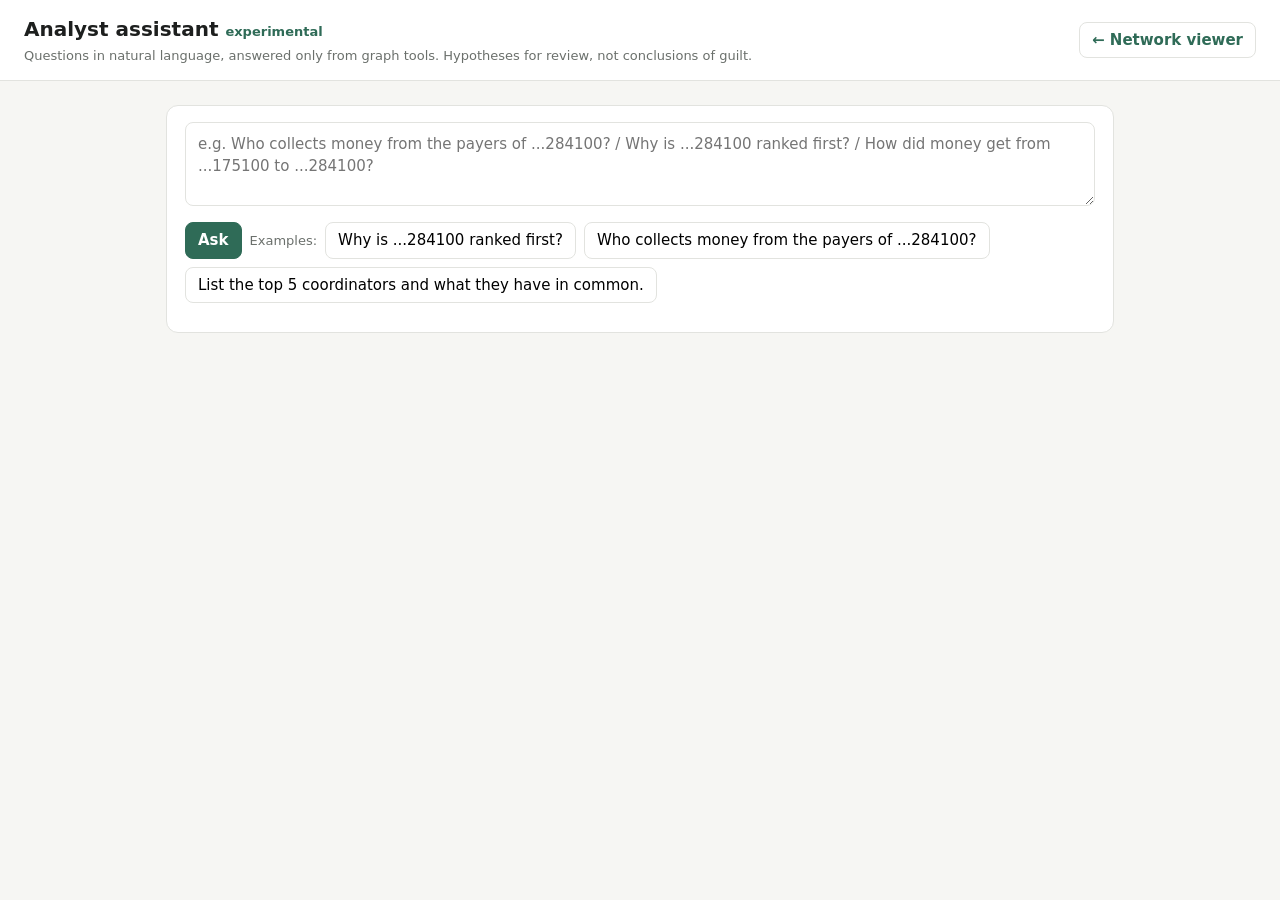
<file: static/assistant.html>
<!doctype html>
<html lang="en">
<head>
<meta charset="utf-8">
<meta name="viewport" content="width=device-width, initial-scale=1">
<title>Money Graph — Analyst assistant</title>
<style>
  :root { --bg:#f6f6f3; --panel:#fff; --ink:#1d1f1e; --muted:#6b706c; --line:#e2e3df; --accent:#2f6b57; }
  * { box-sizing: border-box; }
  body { margin:0; font:15px/1.5 system-ui,-apple-system,Segoe UI,Roboto,sans-serif; background:var(--bg); color:var(--ink); }
  header { display:flex; justify-content:space-between; align-items:center; padding:14px 24px; background:var(--panel); border-bottom:1px solid var(--line); }
  header h1 { font-size:20px; margin:0; } header p { margin:2px 0 0; color:var(--muted); font-size:13px; }
  header a { color:var(--accent); font-weight:600; text-decoration:none; border:1px solid var(--line); padding:6px 12px; border-radius:8px; }
  main { max-width:980px; margin:24px auto; padding:0 16px; display:grid; gap:16px; }
  .card { background:var(--panel); border:1px solid var(--line); border-radius:12px; padding:16px 18px; }
  textarea { width:100%; min-height:84px; font:inherit; padding:10px 12px; border:1px solid var(--line); border-radius:8px; resize:vertical; }
  .row { display:flex; gap:8px; flex-wrap:wrap; margin-top:10px; align-items:center; }
  button { font:inherit; border:1px solid var(--line); background:#fff; border-radius:8px; padding:6px 12px; cursor:pointer; }
  button.primary { background:var(--accent); color:#fff; border-color:var(--accent); font-weight:600; }
  button:disabled { opacity:.6; cursor:wait; }
  .chip { font-size:13px; color:var(--accent); }
  .answer { white-space:pre-wrap; }
  .muted { color:var(--muted); font-size:13px; }
  .gid { font-family:ui-monospace,Menlo,monospace; background:#eef3f0; padding:0 4px; border-radius:4px; cursor:pointer; }
  details { border-top:1px solid var(--line); padding-top:8px; margin-top:8px; }
  summary { cursor:pointer; color:var(--muted); font-size:13px; }
  pre { background:#f3f4f1; padding:10px; border-radius:8px; overflow:auto; font-size:12px; max-height:320px; }
  .error { color:#a3352b; }
</style>
</head>
<body>
<header>
  <div><h1>Analyst assistant <span class="chip">experimental</span></h1><p>Questions in natural language, answered only from graph tools. Hypotheses for review, not conclusions of guilt.</p></div>
  <a href="/">← Network viewer</a>
</header>
<main>
  <section class="card">
    <textarea id="q" placeholder="e.g. Who collects money from the payers of ...284100? / Why is ...284100 ranked first? / How did money get from ...175100 to ...284100?"></textarea>
    <div class="row">
      <button class="primary" id="ask">Ask</button>
      <span class="muted">Examples:</span>
      <button class="ex">Why is ...284100 ranked first?</button>
      <button class="ex">Who collects money from the payers of ...284100?</button>
      <button class="ex">List the top 5 coordinators and what they have in common.</button>
    </div>
    <p class="muted" id="status"></p>
  </section>
  <section class="card" id="result" hidden>
    <div class="answer" id="answer"></div>
    <details><summary>Tool calls (what the assistant actually looked up)</summary><div id="steps"></div></details>
  </section>
</main>
<script>
const $ = (id) => document.getElementById(id);
function renderAnswer(text) {
  const box = $("answer"); box.replaceChildren();
  const parts = String(text || "").split(/(\b\d{12,20}\b|\.\.\.\d{4,8}\b|…\d{4,8}\b)/g);
  for (const part of parts) {
    if (/^(\d{12,20}|\.\.\.\d{4,8}|…\d{4,8})$/.test(part)) {
      const span = document.createElement("span"); span.className = "gid"; span.textContent = part;
      span.title = "Click to copy, then search it in the network viewer";
      span.onclick = () => navigator.clipboard && navigator.clipboard.writeText(part.replace(/^(\.\.\.|…)/, ""));
      box.append(span);
    } else box.append(document.createTextNode(part));
  }
}
async function ask(question) {
  if (!question.trim()) return;
  $("ask").disabled = true; $("status").textContent = "Thinking… the assistant is calling graph tools.";
  $("result").hidden = true;
  try {
    const res = await fetch("/api/ask", { method: "POST", headers: { "Content-Type": "application/json" }, body: JSON.stringify({ question }) });
    const body = await res.json().catch(() => ({}));
    if (!res.ok || body.ok === false) throw new Error(body.error?.message || body.error || body.detail || `HTTP ${res.status}`);
    renderAnswer(body.answer);
    const steps = (body.trace?.steps || []).filter((s) => s.kind === "tool");
    $("steps").replaceChildren(...(steps.length ? steps.map((s) => {
      const pre = document.createElement("pre");
      pre.textContent = `${s.name}(${JSON.stringify(s.input || {})})\n→ ${JSON.stringify(s.output, null, 1).slice(0, 2500)}`;
      return pre;
    }) : [Object.assign(document.createElement("p"), { className: "muted", textContent: "No tools were called." })]));
    $("result").hidden = false; $("status").textContent = "";
  } catch (err) {
    $("status").innerHTML = ""; const e = document.createElement("span"); e.className = "error";
    e.textContent = `Assistant unavailable: ${err.message}. The assistant needs LLM_API_KEY; the pipeline and viewer work without it.`;
    $("status").append(e);
  } finally { $("ask").disabled = false; }
}
$("ask").onclick = () => ask($("q").value);
$("q").addEventListener("keydown", (e) => { if (e.key === "Enter" && (e.metaKey || e.ctrlKey)) ask($("q").value); });
document.querySelectorAll(".ex").forEach((b) => b.onclick = () => { $("q").value = b.textContent; ask(b.textContent); });
</script>
</body>
</html>
</file>
